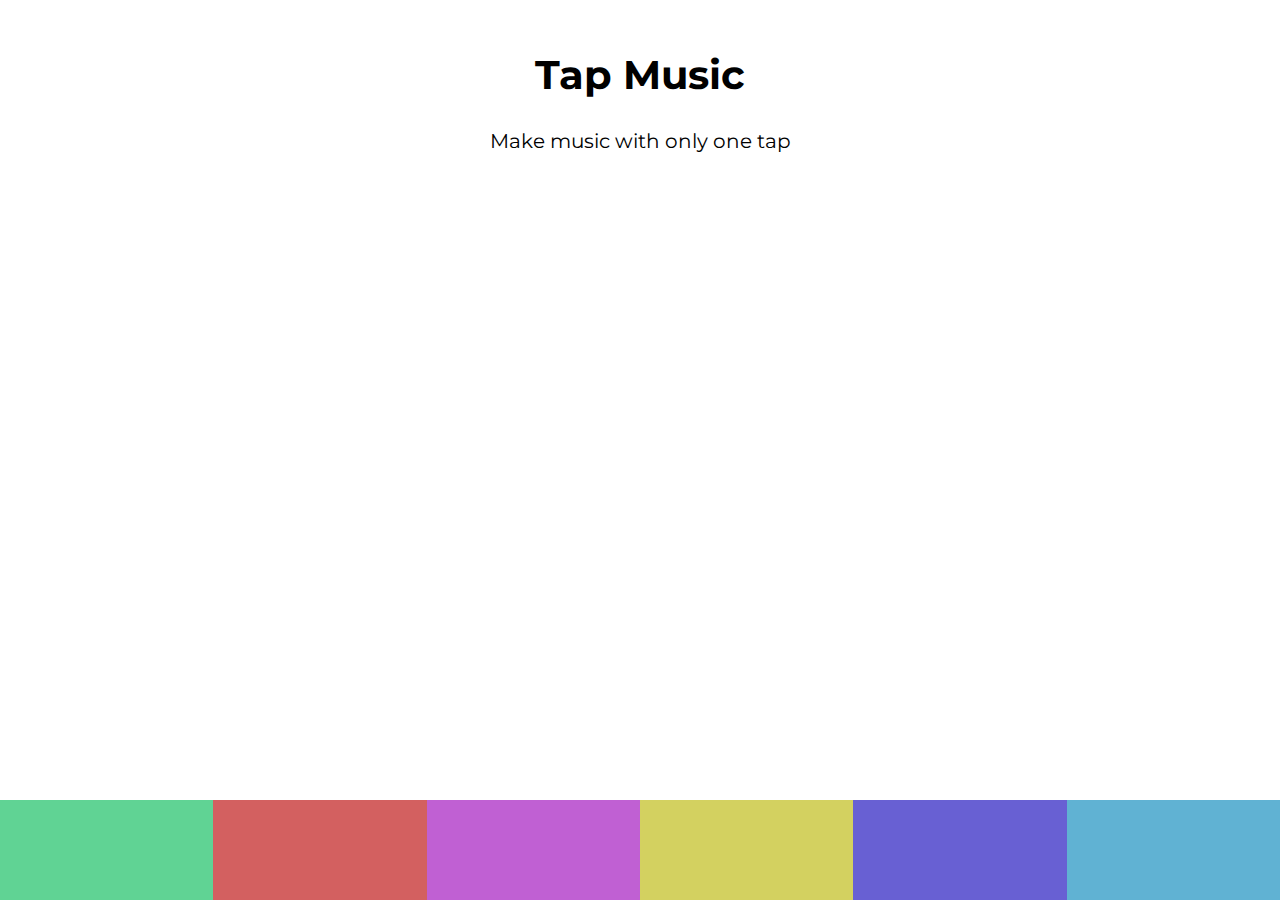
<file: tapmusic/index.html>
<!DOCTYPE html>
<html lang="en">
<head>
    <meta charset="UTF-8">
    <meta name="viewport" content="width=device-width, initial-scale=1.0">
    <meta http-equiv="X-UA-Compatible" content="ie=edge">
    <link rel="stylesheet" href="/tapmusic/style.css">
    <link href="https://fonts.googleapis.com/css?family=Montserrat&display=swap" rel="stylesheet">
    <title>Tap Music</title>
</head>
<body>
    <div class="app">
        <header>
            <h1>Tap Music</h1>
            <p>Make music with only one tap</p>
        </header>
        <div class="visual"></div>
        <div class="pads">
            <div class="pad1">
                <audio class="sound" src="/tapmusic/sounds/bubbles.mp3"></audio>
            </div>
            <div class="pad2">
                <audio class="sound" src="/tapmusic/sounds/clay.mp3"></audio>
            </div>
            <div class="pad3">
                <audio class="sound" src="/tapmusic/sounds/confetti.mp3"></audio>
            </div>
            <div class="pad4">
                <audio class="sound" src="/tapmusic/sounds/glimmer.mp3"></audio>
            </div>
            <div class="pad5">
                <audio class="sound" src="/tapmusic/sounds/moon.mp3"></audio>
            </div>
            <div class="pad6">
                <audio class="sound" src="/tapmusic/sounds/ufo.mp3"></audio>
            </div>
        </div>
    </div>
    <script src="/tapmusic/index.js"></script>
</body>
</html>
</file>
<file: tapmusic/style.css>
*{
    margin: 0;
    padding: 0;
    box-sizing: border-box;
}
body{
    font-family: 'Montserrat', sans-serif;
}
.app{
    height: 100vh;
    display: flex;
    flex-direction: column;
    justify-content: space-between;
    align-items: center;
}
header h1{
    margin: 50px 0 30px 0;
    text-align: center;
    font-size: 40px;
}
header p{
    font-size: 20px;
}
.pads{
    background: lightblue;
    width: 100%;
    display: flex;
}
.pads > div{
    height: 100px;
    width: 100px;
    flex: 1;
}
.pad1{
    background: #60d394;
}
.pad2{
    background: #d36060;
}
.pad3{
    background: #c060d3;
}
.pad4{
    background: #d3d160;
}
.pad5{
    background: #6860d3;
}
.pad6{
    background: #60b2d3;
}

@keyframes jump{
    0% {
        bottom: 0%;
        left: 20%;
    }
    50% {
        bottom: 50%;
        left: 50%;
    }
    100% {
        bottom: 0%;
        left: 80%;
    }
}

.visual > div{
    position: absolute;
    height: 50px;
    width: 50px;
    border-radius: 50%;
    z-index: -1;
}
</file>
